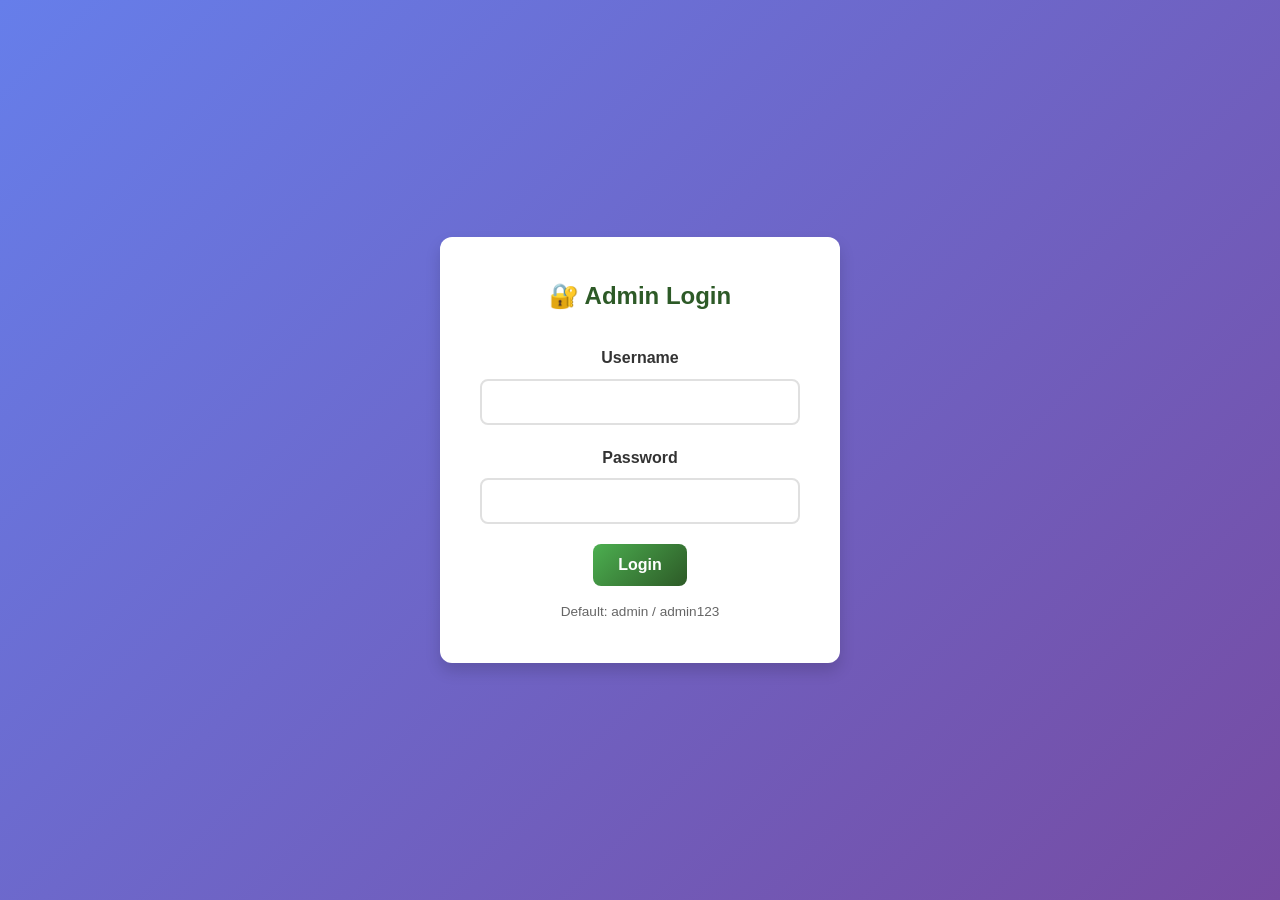
<file: admin.html>
<!DOCTYPE html>
<html lang="en">
<head>
    <meta charset="UTF-8">
    <meta name="viewport" content="width=device-width, initial-scale=1.0">
    <title>Admin Panel - Fresh Veggies</title>
    <link rel="stylesheet" href="css/style.css">
</head>
<body class="admin-body">
    <div id="loginScreen" class="login-screen">
        <div class="login-card">
            <h2>🔐 Admin Login</h2>
            <form onsubmit="handleLogin(event)">
                <div class="form-group">
                    <label for="username">Username</label>
                    <input type="text" id="username" required>
                </div>
                <div class="form-group">
                    <label for="password">Password</label>
                    <input type="password" id="password" required>
                </div>
                <button type="submit" class="btn btn-primary">Login</button>
                <p class="hint">Default: admin / admin123</p>
            </form>
        </div>
    </div>

    <div id="adminPanel" class="admin-panel" style="display: none;">
        <header class="admin-header">
            <div class="container">
                <h1>🛠️ Admin Dashboard</h1>
                <div class="header-actions">
                    <a href="index.html" class="btn btn-secondary">View Site</a>
                    <button onclick="logout()" class="btn btn-danger">Logout</button>
                </div>
            </div>
        </header>

        <main class="container admin-main">
            <div class="admin-grid">
                <!-- Add/Edit Vegetable Section -->
                <section class="admin-card">
                    <h2>🥬 Add New Vegetable</h2>
                    <form id="addVegetableForm" onsubmit="addVegetable(event)">
                        <div class="form-group">
                            <label for="vegName">Vegetable Name (English)</label>
                            <input type="text" id="vegName" required placeholder="e.g., Tomato">
                        </div>
                        <div class="form-group">
                            <label for="vegTamilName">Vegetable Name (Tamil)</label>
                            <input type="text" id="vegTamilName" required placeholder="e.g., தக்காளி">
                        </div>
                        <div class="form-group">
                            <label for="vegPrice">Price (₹/kg)</label>
                            <input type="number" id="vegPrice" required min="1" step="0.5" placeholder="e.g., 40">
                        </div>
                        <div class="form-group">
                            <label for="vegEmoji">Emoji</label>
                            <input type="text" id="vegEmoji" required placeholder="e.g., 🍅" maxlength="4">
                        </div>
                        <button type="submit" class="btn btn-primary">Add Vegetable</button>
                    </form>
                </section>

                <!-- Manage Vegetables Section -->
                <section class="admin-card">
                    <h2>📋 Manage Vegetables</h2>
                    <div class="vegetables-list" id="adminVegetablesList">
                        <!-- Vegetables will be loaded here -->
                    </div>
                </section>

                <!-- Visitor Analytics Section -->
                <section class="admin-card full-width">
                    <h2>📊 Visitor Analytics</h2>
                    <div class="stats-grid">
                        <div class="stat-card">
                            <h3>Total Visits</h3>
                            <p id="totalVisits" class="stat-number">0</p>
                        </div>
                        <div class="stat-card">
                            <h3>Today's Visits</h3>
                            <p id="todayVisits" class="stat-number">0</p>
                        </div>
                        <div class="stat-card">
                            <h3>Unique Visitors</h3>
                            <p id="uniqueVisitors" class="stat-number">0</p>
                        </div>
                    </div>
                    <h3>Recent Visits</h3>
                    <div class="visits-table-container">
                        <table class="visits-table">
                            <thead>
                                <tr>
                                    <th>Date & Time</th>
                                    <th>Page</th>
                                    <th>Device</th>
                                </tr>
                            </thead>
                            <tbody id="visitsTableBody">
                                <!-- Visit records will be loaded here -->
                            </tbody>
                        </table>
                    </div>
                    <button onclick="clearVisitHistory()" class="btn btn-danger btn-small">Clear History</button>
                </section>
            </div>
        </main>
    </div>

    <!-- Edit Modal -->
    <div id="editModal" class="modal" style="display: none;">
        <div class="modal-content">
            <span class="close-btn" onclick="closeEditModal()">&times;</span>
            <h2>Edit Vegetable</h2>
            <form id="editVegetableForm" onsubmit="saveEditedVegetable(event)">
                <input type="hidden" id="editVegId">
                <div class="form-group">
                    <label for="editVegName">Vegetable Name (English)</label>
                    <input type="text" id="editVegName" required>
                </div>
                <div class="form-group">
                    <label for="editVegTamilName">Vegetable Name (Tamil)</label>
                    <input type="text" id="editVegTamilName" required>
                </div>
                <div class="form-group">
                    <label for="editVegPrice">Price (₹/kg)</label>
                    <input type="number" id="editVegPrice" required min="1" step="0.5">
                </div>
                <div class="form-group">
                    <label for="editVegEmoji">Emoji</label>
                    <input type="text" id="editVegEmoji" required maxlength="4">
                </div>
                <button type="submit" class="btn btn-primary">Save Changes</button>
            </form>
        </div>
    </div>

    <script src="js/data.js"></script>
    <script src="js/admin.js"></script>
</body>
</html>
</file>
<file: css/style.css>
/* CSS Variables */
:root {
    --primary-green: #2d5a27;
    --light-green: #4caf50;
    --accent-green: #8bc34a;
    --bg-cream: #f5f5dc;
    --text-dark: #333;
    --text-light: #666;
    --white: #ffffff;
    --shadow: 0 4px 6px rgba(0, 0, 0, 0.1);
    --shadow-hover: 0 8px 15px rgba(0, 0, 0, 0.15);
    --border-radius: 12px;
    --danger: #e74c3c;
    --warning: #f39c12;
}

/* Reset & Base */
* {
    margin: 0;
    padding: 0;
    box-sizing: border-box;
}

body {
    font-family: 'Segoe UI', Tahoma, Geneva, Verdana, sans-serif;
    background: linear-gradient(135deg, #f5f7fa 0%, #c3cfe2 100%);
    min-height: 100vh;
    color: var(--text-dark);
    line-height: 1.6;
}

.container {
    max-width: 1200px;
    margin: 0 auto;
    padding: 0 20px;
}

/* Header */
header {
    background: linear-gradient(135deg, var(--primary-green) 0%, var(--light-green) 100%);
    color: var(--white);
    padding: 30px 0;
    text-align: center;
    box-shadow: var(--shadow);
}

.logo {
    display: flex;
    align-items: center;
    justify-content: center;
    gap: 15px;
    margin-bottom: 10px;
}

.logo-icon {
    font-size: 3rem;
}

.logo h1 {
    font-size: 2.2rem;
    font-weight: 700;
}

.tagline {
    font-size: 1.1rem;
    opacity: 0.95;
}

/* Hero Section */
.hero {
    background: linear-gradient(rgba(45, 90, 39, 0.8), rgba(76, 175, 80, 0.8)), 
                url('https://images.unsplash.com/photo-1540420773420-3366772f4999?w=1200') center/cover;
    border-radius: var(--border-radius);
    padding: 60px 20px;
    text-align: center;
    color: var(--white);
    margin: 30px 0;
}

.hero h2 {
    font-size: 2.5rem;
    margin-bottom: 10px;
}

.hero p {
    font-size: 1.2rem;
    opacity: 0.95;
}

/* Sections */
section {
    background: var(--white);
    border-radius: var(--border-radius);
    padding: 30px;
    margin-bottom: 30px;
    box-shadow: var(--shadow);
}

section h2 {
    color: var(--primary-green);
    margin-bottom: 20px;
    padding-bottom: 10px;
    border-bottom: 3px solid var(--accent-green);
}

/* Search Bar */
.search-bar {
    margin-bottom: 20px;
}

.search-bar input {
    width: 100%;
    max-width: 400px;
    padding: 12px 20px;
    border: 2px solid #e0e0e0;
    border-radius: 25px;
    font-size: 1rem;
    transition: border-color 0.3s;
}

.search-bar input:focus {
    outline: none;
    border-color: var(--light-green);
}

/* Vegetables Grid */
.vegetables-grid {
    display: grid;
    grid-template-columns: repeat(auto-fill, minmax(200px, 1fr));
    gap: 20px;
}

.vegetable-card {
    background: linear-gradient(135deg, #fff 0%, #f0f9f0 100%);
    border: 2px solid #e8f5e8;
    border-radius: var(--border-radius);
    padding: 20px;
    text-align: center;
    transition: transform 0.3s, box-shadow 0.3s;
    cursor: pointer;
}

.vegetable-card:hover {
    transform: translateY(-5px);
    box-shadow: var(--shadow-hover);
    border-color: var(--accent-green);
}

.vegetable-emoji {
    font-size: 3.5rem;
    margin-bottom: 10px;
}

.vegetable-name {
    font-size: 1.2rem;
    font-weight: 600;
    color: var(--primary-green);
    margin-bottom: 4px;
}

.vegetable-name-tamil {
    font-size: 1rem;
    color: var(--text-light);
    margin-bottom: 8px;
}

.vegetable-price {
    font-size: 1.5rem;
    font-weight: 700;
    color: var(--light-green);
}

.vegetable-price span {
    font-size: 0.9rem;
    font-weight: 400;
    color: var(--text-light);
}

.price-change {
    font-size: 0.85rem;
    margin-top: 5px;
    padding: 3px 8px;
    border-radius: 15px;
    display: inline-block;
}

.price-up {
    background: #ffe6e6;
    color: var(--danger);
}

.price-down {
    background: #e6ffe6;
    color: var(--primary-green);
}

.price-same {
    background: #f0f0f0;
    color: var(--text-light);
}

/* Chart Section */
.chart-controls {
    margin-bottom: 20px;
    display: flex;
    align-items: center;
    gap: 15px;
    flex-wrap: wrap;
}

.chart-controls label {
    font-weight: 600;
    color: var(--text-dark);
}

.chart-controls select {
    padding: 10px 20px;
    border: 2px solid #e0e0e0;
    border-radius: 8px;
    font-size: 1rem;
    background: var(--white);
    cursor: pointer;
}

.chart-controls select:focus {
    outline: none;
    border-color: var(--light-green);
}

.chart-container {
    position: relative;
    height: 300px;
    max-height: 400px;
}

/* Contact Section */
.contact-section {
    background: linear-gradient(135deg, var(--primary-green) 0%, var(--light-green) 100%);
    color: var(--white);
}

.contact-section h2 {
    color: var(--white);
    border-bottom-color: rgba(255, 255, 255, 0.3);
}

.contact-info p {
    margin-bottom: 10px;
    font-size: 1.1rem;
}

/* Footer */
footer {
    background: var(--primary-green);
    color: var(--white);
    text-align: center;
    padding: 20px;
    margin-top: 30px;
}

/* ============== ADMIN STYLES ============== */

.admin-body {
    background: linear-gradient(135deg, #667eea 0%, #764ba2 100%);
}

/* Login Screen */
.login-screen {
    display: flex;
    justify-content: center;
    align-items: center;
    min-height: 100vh;
    padding: 20px;
}

.login-card {
    background: var(--white);
    padding: 40px;
    border-radius: var(--border-radius);
    box-shadow: var(--shadow-hover);
    width: 100%;
    max-width: 400px;
    text-align: center;
}

.login-card h2 {
    color: var(--primary-green);
    margin-bottom: 30px;
}

.hint {
    margin-top: 15px;
    font-size: 0.85rem;
    color: var(--text-light);
}

/* Admin Header */
.admin-header {
    background: linear-gradient(135deg, #1e3c72 0%, #2a5298 100%);
    color: var(--white);
    padding: 20px 0;
    margin-bottom: 30px;
}

.admin-header .container {
    display: flex;
    justify-content: space-between;
    align-items: center;
    flex-wrap: wrap;
    gap: 15px;
}

.admin-header h1 {
    font-size: 1.8rem;
}

.header-actions {
    display: flex;
    gap: 10px;
}

/* Admin Panel */
.admin-panel {
    min-height: 100vh;
    background: #f0f2f5;
}

.admin-main {
    padding-bottom: 50px;
}

.admin-grid {
    display: grid;
    grid-template-columns: repeat(auto-fit, minmax(350px, 1fr));
    gap: 25px;
}

.admin-card {
    background: var(--white);
    border-radius: var(--border-radius);
    padding: 25px;
    box-shadow: var(--shadow);
}

.admin-card.full-width {
    grid-column: 1 / -1;
}

.admin-card h2 {
    color: #1e3c72;
    margin-bottom: 20px;
    padding-bottom: 10px;
    border-bottom: 3px solid #667eea;
}

/* Form Styles */
.form-group {
    margin-bottom: 20px;
}

.form-group label {
    display: block;
    margin-bottom: 8px;
    font-weight: 600;
    color: var(--text-dark);
}

.form-group input {
    width: 100%;
    padding: 12px 15px;
    border: 2px solid #e0e0e0;
    border-radius: 8px;
    font-size: 1rem;
    transition: border-color 0.3s;
}

.form-group input:focus {
    outline: none;
    border-color: #667eea;
}

/* Buttons */
.btn {
    padding: 12px 25px;
    border: none;
    border-radius: 8px;
    font-size: 1rem;
    font-weight: 600;
    cursor: pointer;
    transition: transform 0.2s, box-shadow 0.2s;
}

.btn:hover {
    transform: translateY(-2px);
    box-shadow: var(--shadow);
}

.btn-primary {
    background: linear-gradient(135deg, var(--light-green) 0%, var(--primary-green) 100%);
    color: var(--white);
}

.btn-secondary {
    background: #6c757d;
    color: var(--white);
}

.btn-danger {
    background: var(--danger);
    color: var(--white);
}

.btn-small {
    padding: 8px 15px;
    font-size: 0.9rem;
}

.btn-edit {
    background: var(--warning);
    color: var(--white);
    padding: 6px 12px;
    font-size: 0.85rem;
}

.btn-delete {
    background: var(--danger);
    color: var(--white);
    padding: 6px 12px;
    font-size: 0.85rem;
}

/* Vegetables Admin List */
.vegetables-list {
    max-height: 400px;
    overflow-y: auto;
}

.admin-veg-item {
    display: flex;
    justify-content: space-between;
    align-items: center;
    padding: 15px;
    border: 1px solid #e0e0e0;
    border-radius: 8px;
    margin-bottom: 10px;
    background: #fafafa;
    flex-wrap: wrap;
    gap: 10px;
}

.admin-veg-info {
    display: flex;
    align-items: center;
    gap: 15px;
}

.admin-veg-info .emoji {
    font-size: 2rem;
}

.admin-veg-info .details h4 {
    font-size: 1.1rem;
    color: var(--text-dark);
}

.admin-veg-info .details p {
    color: var(--light-green);
    font-weight: 600;
}

.admin-veg-actions {
    display: flex;
    gap: 8px;
}

/* Stats Grid */
.stats-grid {
    display: grid;
    grid-template-columns: repeat(auto-fit, minmax(150px, 1fr));
    gap: 15px;
    margin-bottom: 25px;
}

.stat-card {
    background: linear-gradient(135deg, #667eea 0%, #764ba2 100%);
    color: var(--white);
    padding: 20px;
    border-radius: var(--border-radius);
    text-align: center;
}

.stat-card h3 {
    font-size: 0.9rem;
    opacity: 0.9;
    margin-bottom: 10px;
}

.stat-number {
    font-size: 2rem;
    font-weight: 700;
}

/* Visits Table */
.visits-table-container {
    overflow-x: auto;
    margin-bottom: 20px;
}

.visits-table {
    width: 100%;
    border-collapse: collapse;
    font-size: 0.9rem;
}

.visits-table th,
.visits-table td {
    padding: 12px 15px;
    text-align: left;
    border-bottom: 1px solid #e0e0e0;
}

.visits-table th {
    background: #f5f5f5;
    font-weight: 600;
    color: var(--text-dark);
}

.visits-table tr:hover {
    background: #f8f8f8;
}

/* Modal */
.modal {
    position: fixed;
    top: 0;
    left: 0;
    width: 100%;
    height: 100%;
    background: rgba(0, 0, 0, 0.5);
    display: flex;
    justify-content: center;
    align-items: center;
    z-index: 1000;
    padding: 20px;
}

.modal-content {
    background: var(--white);
    padding: 30px;
    border-radius: var(--border-radius);
    width: 100%;
    max-width: 450px;
    position: relative;
}

.close-btn {
    position: absolute;
    top: 15px;
    right: 20px;
    font-size: 1.5rem;
    cursor: pointer;
    color: var(--text-light);
    transition: color 0.2s;
}

.close-btn:hover {
    color: var(--danger);
}

/* Responsive */
@media (max-width: 768px) {
    .logo h1 {
        font-size: 1.5rem;
    }

    .logo-icon {
        font-size: 2rem;
    }

    .hero {
        padding: 40px 15px;
    }

    .hero h2 {
        font-size: 1.8rem;
    }

    .vegetables-grid {
        grid-template-columns: repeat(auto-fill, minmax(150px, 1fr));
    }

    .admin-header .container {
        flex-direction: column;
        text-align: center;
    }

    .admin-grid {
        grid-template-columns: 1fr;
    }

    .stats-grid {
        grid-template-columns: 1fr 1fr;
    }
}

@media (max-width: 480px) {
    section {
        padding: 20px 15px;
    }

    .vegetables-grid {
        grid-template-columns: 1fr 1fr;
        gap: 10px;
    }

    .vegetable-card {
        padding: 15px;
    }

    .vegetable-emoji {
        font-size: 2.5rem;
    }

    .admin-veg-item {
        flex-direction: column;
        text-align: center;
    }
}

/* Animations */
@keyframes fadeIn {
    from { opacity: 0; transform: translateY(20px); }
    to { opacity: 1; transform: translateY(0); }
}

.vegetable-card {
    animation: fadeIn 0.5s ease-out;
}

/* No Data Message */
.no-data {
    text-align: center;
    padding: 40px;
    color: var(--text-light);
    font-size: 1.1rem;
}
</file>
